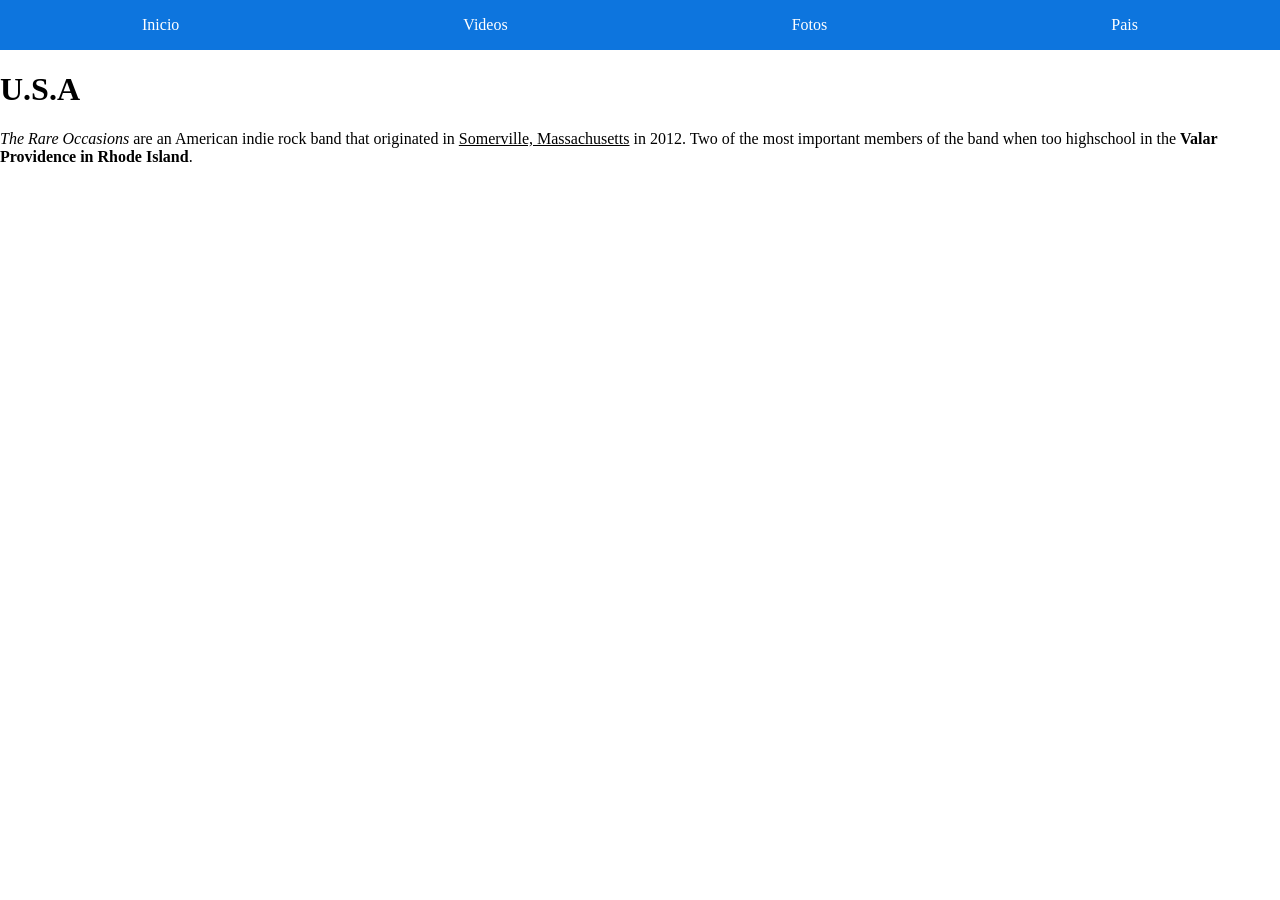
<file: pais.html>
<!DOCTYPE html>
<html>
<head>
    <meta charset="UTF-8">
  <meta name="viewport" content="width=device-width, initial-scale=1.0">
  <title>U.S.A</title>
  <!-- Link to the external CSS file -->
  <link rel="stylesheet" type="text/css" href="style.css">
<title>Page Title</title>
</head>
<body>
<nav>
  <a href="index.html">Inicio</a>
  <a href="videos.html">Videos</a>
  <a href="fotos.html">Fotos</a>
  <a href="pais.html">Pais</a>
</nav>
<h1>U.S.A</h1>
<p><i>The Rare Occasions</i> are an American indie rock band that originated in <u>Somerville, Massachusetts</u> in 2012. Two of the most important members of the band when too highschool in the <b>Valar Providence in Rhode Island</b>.   </p>
<iframe src="https://www.google.com/maps/embed?pb=!1m18!1m12!1m3!1d52874122.51667766!2d-161.69681196968165!3d36.01588959192895!2m3!1f0!2f0!3f0!3m2!1i1024!2i768!4f13.1!3m3!1m2!1s0x54eab584e432360b%3A0x1c3bb99243deb742!2sUnited%20States!5e0!3m2!1sen!2spr!4v1771861119566!5m2!1sen!2spr" width="600" height="450" style="border:0;" allowfullscreen="" loading="lazy" referrerpolicy="no-referrer-when-downgrade"></iframe>

</body>
</html>
</file>
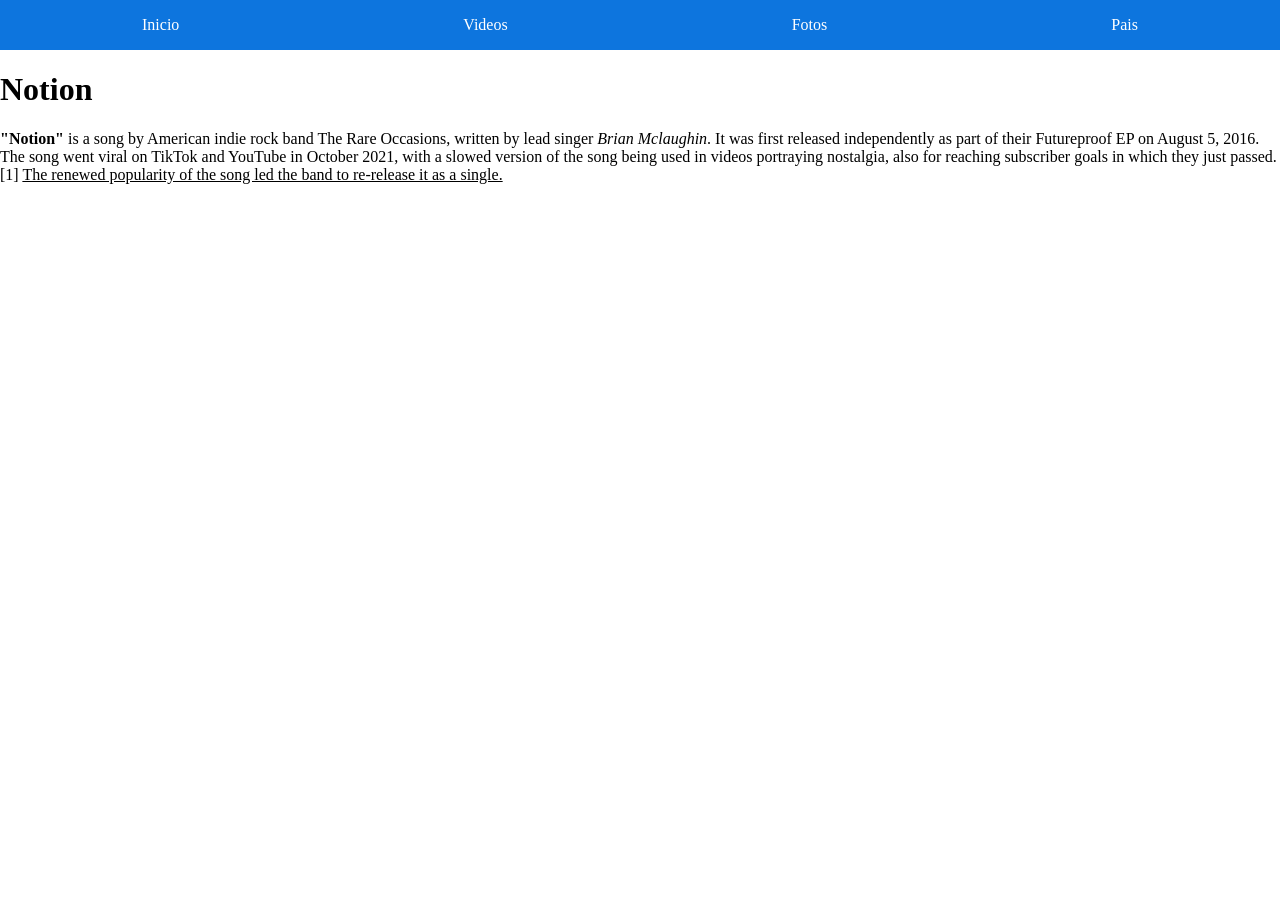
<file: videos.html>
<!DOCTYPE html>
<html>
<head>
   <meta charset="UTF-8">
  <meta name="viewport" content="width=device-width, initial-scale=1.0">
  <title>Notion</title>
  <!-- Link to the external CSS file -->
  <link rel="stylesheet" type="text/css" href="style.css">
<title>Page Title</title>
</head>
<body>
<nav>
  <a href="index.html">Inicio</a>
  <a href="videos.html">Videos</a>
  <a href="fotos.html">Fotos</a>
  <a href="pais.html">Pais</a>
</nav>
<h1>Notion</h1>
<p><b>"Notion"</b> is a song by American indie rock band The Rare Occasions, written by lead singer <i>Brian Mclaughin</i>. It was first released independently as part of their Futureproof EP on August 5, 2016. The song went viral on TikTok and YouTube in October 2021, with a slowed version of the song being used in videos portraying nostalgia, also for reaching subscriber goals in which they just passed.[1] <u>The renewed popularity of the song led the band to re-release it as a single.</u></p>
<iframe width="560" height="315" src="https://www.youtube.com/embed/3vEiqil5d3Q?si=h2GlHI8saGjue-SV" title="YouTube video player" frameborder="0" allow="accelerometer; autoplay; clipboard-write; encrypted-media; gyroscope; picture-in-picture; web-share" referrerpolicy="strict-origin-when-cross-origin" allowfullscreen></iframe>

</body>
</html>
</file>
<file: style.css>
body{
  margin:0;
  padding:0;
}

nav{
  display:flex;
  justify-content:space-between;
  background-color:#0D75DE;
  height:50px;
}

nav a{
  color:white;
  text-decoration:none;
  margin:auto;
}

nav a:hover{
  color:#DE760D;
}

.galeria{
  width:200px;
}
</file>
